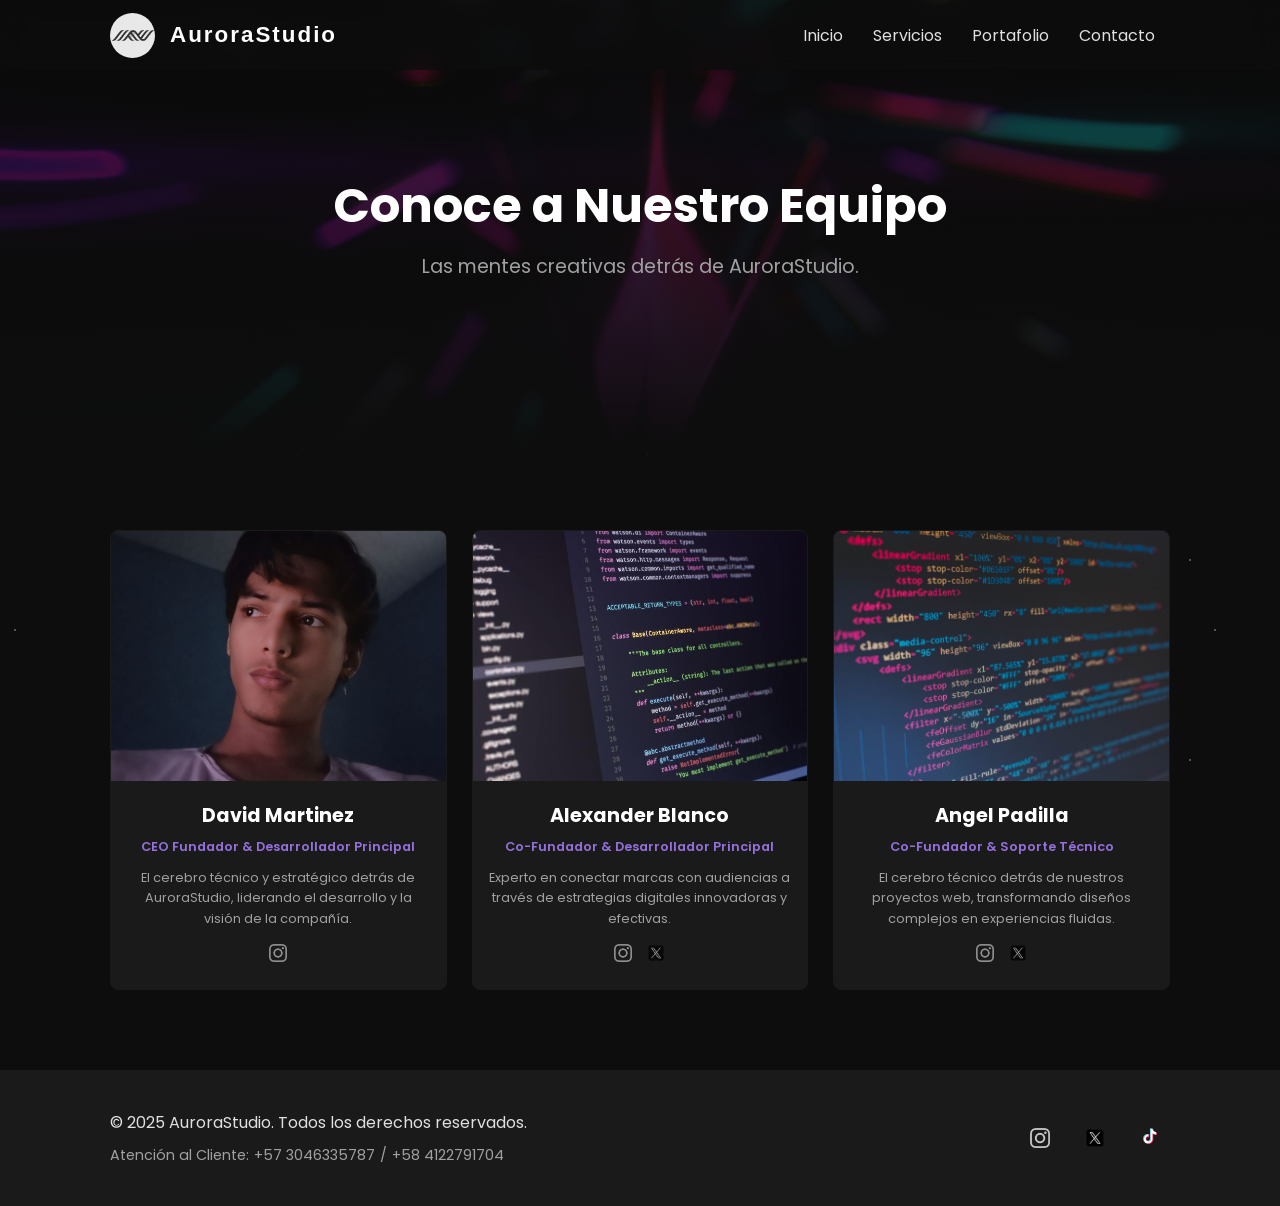
<file: equipo.html>
<!DOCTYPE html>
<html lang="es">
<head>
    <meta charset="UTF-8">
    <meta name="viewport" content="width=device-width, initial-scale=1.0">
    <title>Nuestro Equipo - AuroraStudio</title>
    <link rel="icon" href="Image/logo.webp" type="image/webp">
    <link rel="stylesheet" href="styles.css">
    <link rel="stylesheet" href="equipo.css">
    <link rel="preconnect" href="https://fonts.googleapis.com">
    <link rel="preconnect" href="https://fonts.gstatic.com" crossorigin>
    <link href="https://fonts.googleapis.com/css2?family=Poppins:wght@300;400;600;700&display=swap" rel="stylesheet">
</head>
<body>

    <header class="header">
        <nav class="navbar">
            <div class="container">
                <a href="index.html#home" class="logo">
                    <img src="Image/logo.webp" alt="AuroraStudio Logo">
                    <span class="logo-text">AuroraStudio</span>
                </a>
                <input type="checkbox" id="menu-toggle" />
                <label for="menu-toggle" class="menu-icon">&#9776;</label>
                <ul class="nav-links">
                    <li><a href="index.html#home">Inicio</a></li>
                    <li><a href="servicios.html">Servicios</a></li>
                    <li><a href="equipo.html">Portafolio</a></li>
                    <li><a href="index.html#contact">Contacto</a></li>
                </ul>
            </div>
        </nav>
        <div class="hero-equipo">
            <div class="container">
                <h1>Conoce a Nuestro Equipo</h1>
                <p>Las mentes creativas detrás de AuroraStudio.</p>
            </div>
        </div>
    </header>

    <main>
        <section class="team-section">
            <div class="container">
                <div class="team-grid">
                    
                    <div class="team-card reveal fade-in-up">
                        <div class="team-card-img">
                            <img src="Image/Perfil 1.jpg" alt="Foto de David Martinez">
                        </div>
                        <div class="team-card-info">
                            <h3>David Martinez</h3>
                            <p class="role">CEO Fundador & Desarrollador Principal</p>
                            <p class="bio">El cerebro técnico y estratégico detrás de AuroraStudio, liderando el desarrollo y la visión de la compañía.</p>
                            <div class="social-links-team">
                                <a href="https://www.instagram.com/nerael_af" target="_blank"><img src="Image/Instagram.png" alt="Instagram"></a>
                            </div>
                        </div>
                    </div>

                    
                    <div class="team-card reveal fade-in-up" style="transition-delay: 0.2s;">
                        <div class="team-card-img">
                            <img src="Image/Visual 2.jpg" alt="Foto de Alexander Blanco">
                        </div>
                        <div class="team-card-info">
                            <h3>Alexander Blanco</h3>
                            <p class="role">Co-Fundador & Desarrollador Principal</p>
                            <p class="bio">Experto en conectar marcas con audiencias a través de estrategias digitales innovadoras y efectivas.</p>
                            <div class="social-links-team">
                                <a href="#"><img src="Image/Instagram.png" alt="Instagram"></a>
                                <a href="#"><img src="Image/X.png" alt="X"></a>
                            </div>
                        </div>
                    </div>

                    
                    <div class="team-card reveal fade-in-up" style="transition-delay: 0.4s;">
                        <div class="team-card-img">
                            <img src="Image/Visual 3.jpg" alt="Foto de Angel Padilla">
                        </div>
                        <div class="team-card-info">
                            <h3>Angel Padilla</h3>
                            <p class="role">Co-Fundador & Soporte Técnico</p>
                            <p class="bio">El cerebro técnico detrás de nuestros proyectos web, transformando diseños complejos en experiencias fluidas.</p>
                            <div class="social-links-team">
                                <a href="#"><img src="Image/Instagram.png" alt="Instagram"></a>
                                <a href="#"><img src="Image/X.png" alt="X"></a>
                            </div>
                        </div>
                    </div>

                    

                </div>
            </div>
        </section>
    </main>

    <footer class="footer">
        <div class="container">
            <div class="footer-left">
                <p>&copy; 2025 AuroraStudio. Todos los derechos reservados.</p>
                <div class="footer-contact">
                    <span>Atención al Cliente: </span>
                    <a href="https://wa.me/573046335787" target="_blank">+57 3046335787</a>
                    <span> / </span>
                    <a href="https://wa.me/584122791704" target="_blank">+58 4122791704</a>
                </div>
            </div>
            <div class="social-links">
                <a href="#"><img src="Image/Instagram.png" alt="Instagram"></a>
                <a href="https://x.com/AuroraStudio_AF" target="_blank"><img src="Image/X.png" alt="X"></a>
                <a href="#" class="tiktok-icon"><img src="Image/Tiktok.png" alt="Tiktok"></a>
            </div>
        </div>
    </footer>

    <script src="script.js"></script>
</body>
</html>
</file>
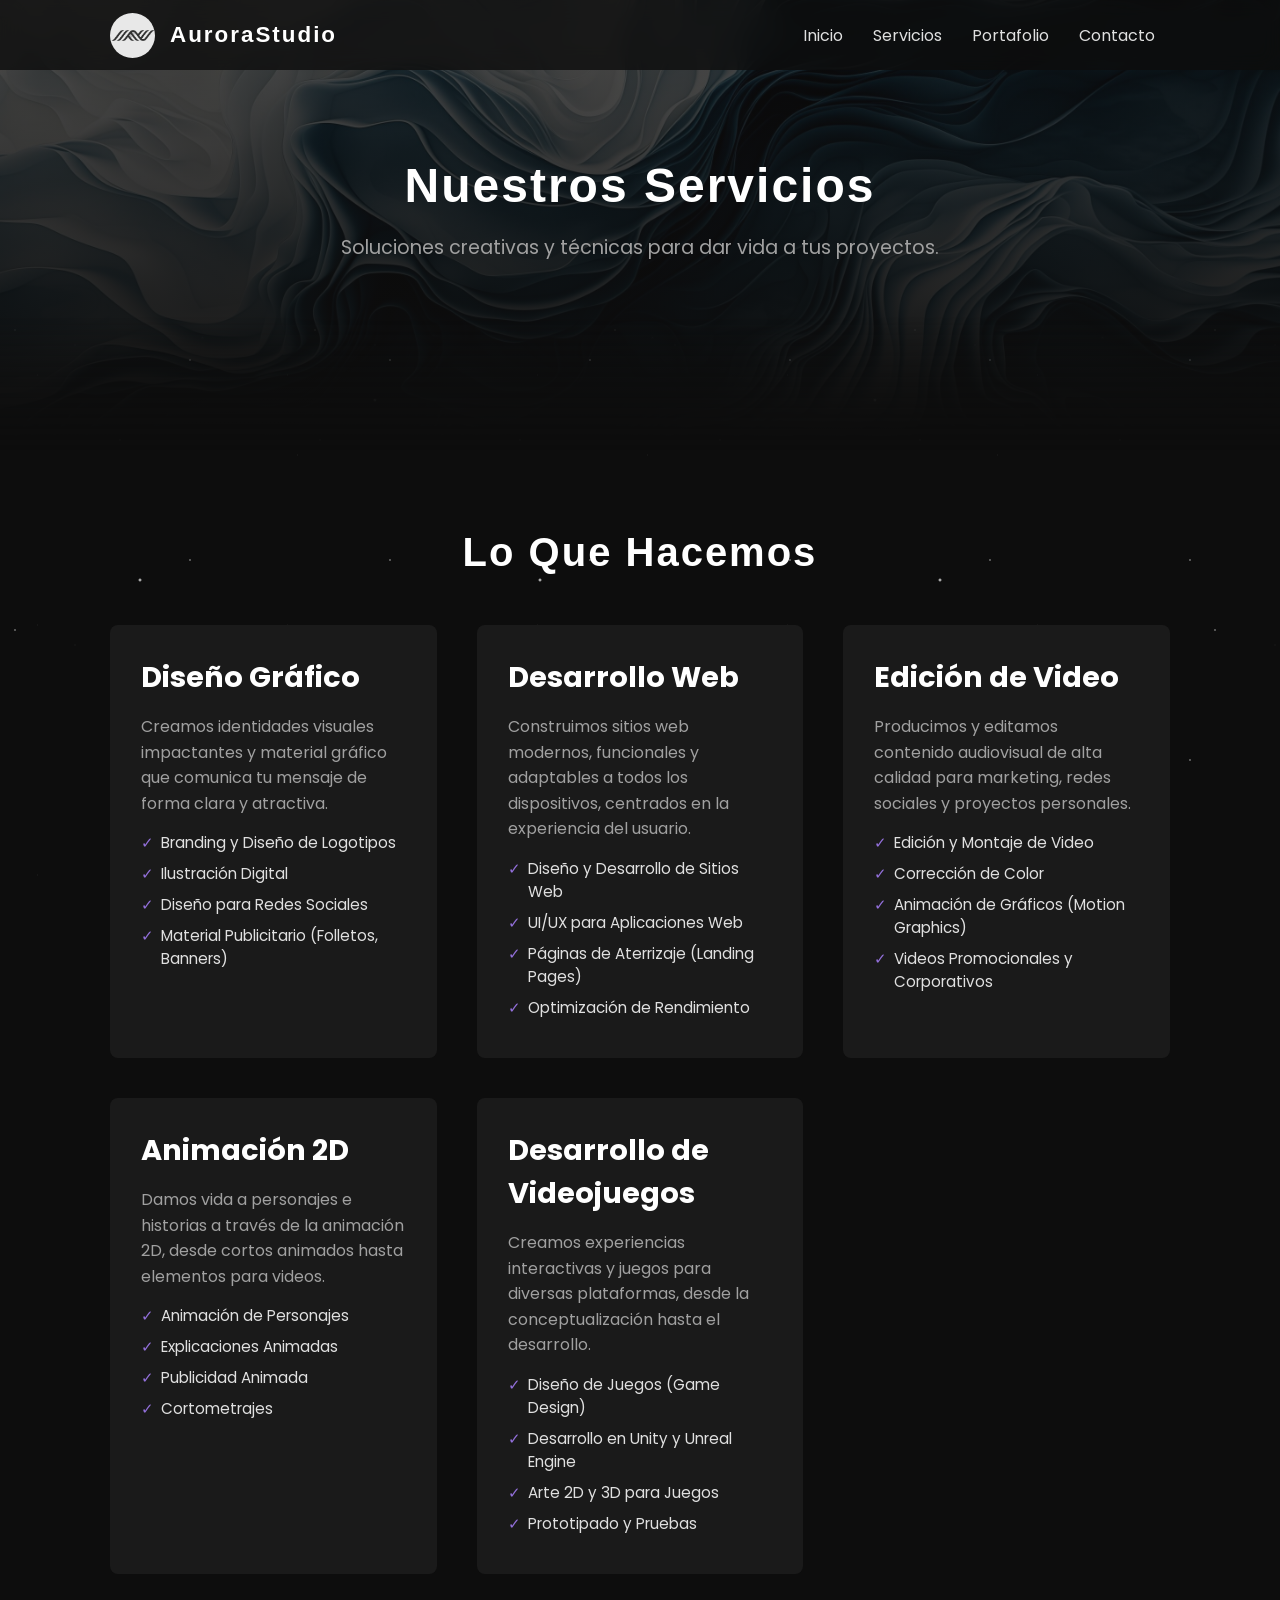
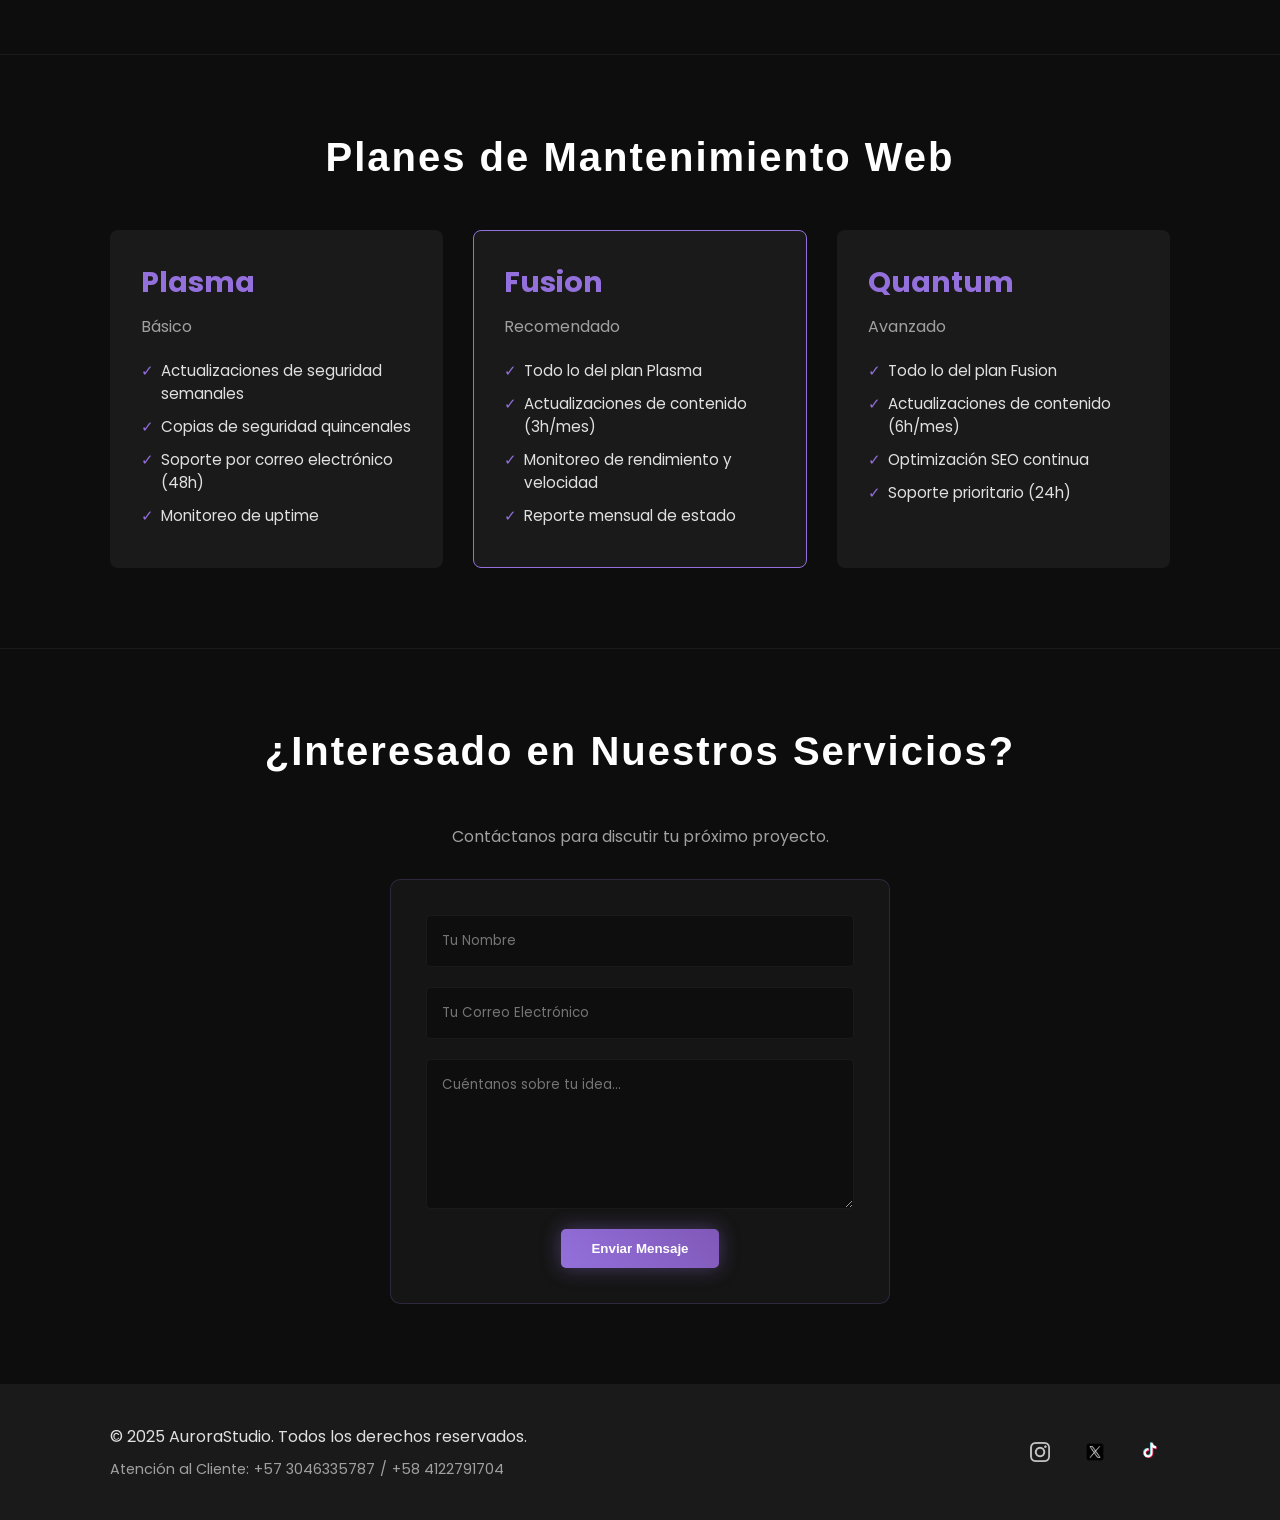
<file: servicios.html>
<!DOCTYPE html>
<html lang="es">
<head>
    <meta charset="UTF-8">
    <meta name="viewport" content="width=device-width, initial-scale=1.0">
    <title>Servicios - AuroraStudio</title>
    <link rel="icon" href="Image/logo.webp" type="image/webp">
    <link rel="stylesheet" href="styles.css">
    <link rel="stylesheet" href="servicios.css">
    <link rel="preconnect" href="https://fonts.googleapis.com">
    <link rel="preconnect" href="https://fonts.gstatic.com" crossorigin>
    <link href="https://fonts.googleapis.com/css2?family=Poppins:wght@300;400;600;700&display=swap" rel="stylesheet">
</head>
<body>

    <header class="header">
        <nav class="navbar">
            <div class="container">
                <a href="index.html" class="logo">
                    <img src="Image/logo.webp" alt="AuroraStudio Logo">
                    <span class="logo-text">AuroraStudio</span>
                </a>
                <input type="checkbox" id="menu-toggle" />
                <label for="menu-toggle" class="menu-icon">&#9776;</label>
                <ul class="nav-links">
                    <li><a href="index.html">Inicio</a></li>
                    <li><a href="servicios.html">Servicios</a></li>
                    <li><a href="equipo.html">Portafolio</a></li>
                    <li><a href="#contact">Contacto</a></li>
                </ul>
            </div>
        </nav>
    </header>

    <main>
        <section class="hero-servicios">
            <div class="container">
                <div class="hero-text">
                    <h1>Nuestros Servicios</h1>
                    <p>Soluciones creativas y técnicas para dar vida a tus proyectos.</p>
                </div>
            </div>
        </section>

        <section class="services-detail-section">
            <div class="container">
                <h2 class="reveal fade-in-left">Lo Que Hacemos</h2>
                <div class="service-detail-grid">
                    
                    <div class="service-detail-card reveal fade-in-up">
                        <h3>Diseño Gráfico</h3>
                        <p>Creamos identidades visuales impactantes y material gráfico que comunica tu mensaje de forma clara y atractiva.</p>
                        <ul>
                            <li>Branding y Diseño de Logotipos</li>
                            <li>Ilustración Digital</li>
                            <li>Diseño para Redes Sociales</li>
                            <li>Material Publicitario (Folletos, Banners)</li>
                        </ul>
                    </div>

                    <div class="service-detail-card reveal fade-in-up" style="transition-delay: 0.2s;">
                        <h3>Desarrollo Web</h3>
                        <p>Construimos sitios web modernos, funcionales y adaptables a todos los dispositivos, centrados en la experiencia del usuario.</p>
                        <ul>
                            <li>Diseño y Desarrollo de Sitios Web</li>
                            <li>UI/UX para Aplicaciones Web</li>
                            <li>Páginas de Aterrizaje (Landing Pages)</li>
                            <li>Optimización de Rendimiento</li>
                        </ul>
                    </div>

                    <div class="service-detail-card reveal fade-in-up" style="transition-delay: 0.4s;">
                        <h3>Edición de Video</h3>
                        <p>Producimos y editamos contenido audiovisual de alta calidad para marketing, redes sociales y proyectos personales.</p>
                        <ul>
                            <li>Edición y Montaje de Video</li>
                            <li>Corrección de Color</li>
                            <li>Animación de Gráficos (Motion Graphics)</li>
                            <li>Videos Promocionales y Corporativos</li>
                        </ul>
                    </div>

                    <div class="service-detail-card reveal fade-in-up">
                        <h3>Animación 2D</h3>
                        <p>Damos vida a personajes e historias a través de la animación 2D, desde cortos animados hasta elementos para videos.</p>
                        <ul>
                            <li>Animación de Personajes</li>
                            <li>Explicaciones Animadas</li>
                            <li>Publicidad Animada</li>
                            <li>Cortometrajes</li>
                        </ul>
                    </div>

                    <div class="service-detail-card reveal fade-in-up" style="transition-delay: 0.2s;">
                        <h3>Desarrollo de Videojuegos</h3>
                        <p>Creamos experiencias interactivas y juegos para diversas plataformas, desde la conceptualización hasta el desarrollo.</p>
                        <ul>
                            <li>Diseño de Juegos (Game Design)</li>
                            <li>Desarrollo en Unity y Unreal Engine</li>
                            <li>Arte 2D y 3D para Juegos</li>
                            <li>Prototipado y Pruebas</li>
                        </ul>
                    </div>
                </div>
            </div>
        </section>

        <section class="maintenance-section">
            <div class="container">
                <h2 class="reveal fade-in-left">Planes de Mantenimiento Web</h2>
                <div class="maintenance-plans-grid-3">
                    <div class="plan-card reveal fade-in-up">
                        <h4>Plasma</h4>
                        <span class="plan-level">Básico</span>
                        <ul>
                            <li>Actualizaciones de seguridad semanales</li>
                            <li>Copias de seguridad quincenales</li>
                            <li>Soporte por correo electrónico (48h)</li>
                            <li>Monitoreo de uptime</li>
                        </ul>
                    </div>
                    <div class="plan-card plan-featured reveal fade-in-up" style="transition-delay: 0.2s;">
                        <h4>Fusion</h4>
                        <span class="plan-level">Recomendado</span>
                        <ul>
                            <li>Todo lo del plan Plasma</li>
                            <li>Actualizaciones de contenido (3h/mes)</li>
                            <li>Monitoreo de rendimiento y velocidad</li>
                            <li>Reporte mensual de estado</li>
                        </ul>
                    </div>
                    <div class="plan-card reveal fade-in-up" style="transition-delay: 0.4s;">
                        <h4>Quantum</h4>
                        <span class="plan-level">Avanzado</span>
                        <ul>
                            <li>Todo lo del plan Fusion</li>
                            <li>Actualizaciones de contenido (6h/mes)</li>
                            <li>Optimización SEO continua</li>
                            <li>Soporte prioritario (24h)</li>
                        </ul>
                    </div>
                </div>
            </div>
        </section>

        <section id="contact" class="contact-section">
            <div class="container">
                <h2 class="reveal fade-in-left">¿Interesado en Nuestros Servicios?</h2>
                <p class="contact-subtitle reveal fade-in-up">Contáctanos para discutir tu próximo proyecto.</p>
                <form action="https://getform.io/f/ayvewpjb" method="POST" enctype="multipart/form-data" class="contact-form reveal fade-in-up">
                    <input type="text" name="name" placeholder="Tu Nombre" required>
                    <input type="email" name="email" placeholder="Tu Correo Electrónico" required>
                    <textarea name="message" placeholder="Cuéntanos sobre tu idea..." required></textarea>
                    <input type="hidden" name="_next" value="https://YOUR-DOMAIN.co/thanks.html"> 
                    <input type="hidden" name="_subject" value="Nuevo Mensaje desde tu Portafolio!">
                    <button type="submit" class="btn">Enviar Mensaje</button>
                </form>
            </div>
        </section>
    </main>

    <footer class="footer">
        <div class="container">
            <div class="footer-left">
                <p>&copy; 2025 AuroraStudio. Todos los derechos reservados.</p>
                <div class="footer-contact">
                    <span>Atención al Cliente: </span>
                    <a href="https://wa.me/573046335787" target="_blank">+57 3046335787</a>
                    <span> / </span>
                    <a href="https://wa.me/584122791704" target="_blank">+58 4122791704</a>
                </div>
            </div>
            <div class="social-links">
                <a href="#"><img src="Image/Instagram.png" alt="Instagram"></a>
                <a href="https://x.com/AuroraStudio_AF" target="_blank"><img src="Image/X.png" alt="X"></a>
                <a href="#" class="tiktok-icon"><img src="Image/Tiktok.png" alt="Tiktok"></a>
            </div>
        </div>
    </footer>

    <script src="script.js"></script>
</body>
</html>
</file>
<file: styles.css>
:root {
    --primary-color: #0D0D0D;
    --secondary-color: #1A1A1A;
    --accent-color: #9370DB; 
    --text-color: #E0E0E0;
    --text-color-darker: #A0A0A0;
    --font-family: 'Poppins', sans-serif;
}

@import url('https://fonts.googleapis.com/css2?family=Orbitron:wght@400;700&display=swap');

* {
    margin: 0;
    padding: 0;
    box-sizing: border-box;
}

html {
    scroll-behavior: smooth;
}

body {
    font-family: var(--font-family);
    background-color: var(--primary-color);
    color: var(--text-color);
    position: relative; 
    overflow-x: hidden; 
}

body::before { 
    content: '';
    position: fixed;
    top: 0; left: 0;
    width: 100%; height: 100%;
    background-image:
        radial-gradient(circle at 15% 50%, rgba(255, 255, 255, 0.08) 0px, transparent 1px),
        radial-gradient(circle at 85% 30%, rgba(255, 255, 255, 0.07) 0px, transparent 1px),
        radial-gradient(circle at 45% 75%, rgba(255, 255, 255, 0.08) 0px, transparent 2px),
        radial-gradient(circle at 60% 20%, rgba(255, 255, 255, 0.06) 0px, transparent 1px),
        radial-gradient(circle at 75% 80%, rgba(255, 255, 255, 0.07) 0px, transparent 2px),
        radial-gradient(circle at 25% 15%, rgba(255, 255, 255, 0.08) 0px, transparent 1px);
    background-size: 250px 250px, 350px 350px, 450px 450px, 200px 200px, 500px 500px, 300px 300px;
    background-repeat: repeat;
    z-index: -2;
}

.container {
    max-width: 1100px;
    margin: 0 auto;
    padding: 0 20px;
}


.navbar {
    position: fixed;
    width: 100%;
    top: 0;
    left: 0;
    background-color: rgba(13, 13, 13, 0.8);
    backdrop-filter: blur(10px);
    z-index: 1000;
    transition: background-color 0.3s ease;
}

.navbar .container {
    display: flex;
    justify-content: space-between;
    align-items: center;
    height: 70px;
}

.logo {
    display: flex;
    align-items: center;
    gap: 15px;
    text-decoration: none;
}

.logo img {
    height: 45px;
    width: 45px;
    border-radius: 50%;
    object-fit: cover;
}

.logo-text {
    font-family: 'Orbitron', sans-serif;
    font-size: 1.4rem;
    font-weight: 700;
    color: white;
    letter-spacing: 2px;
}

.nav-links {
    display: flex;
    list-style: none;
}

.nav-links li a {
    color: var(--text-color);
    text-decoration: none;
    padding: 10px 15px;
    font-weight: 400;
    transition: color 0.3s ease;
    position: relative;
}

.nav-links li a:hover, .nav-links li a.active {
    color: var(--accent-color);
}

.nav-links li a::after {
    content: '';
    position: absolute;
    bottom: -2px;
    left: 50%;
    transform: translateX(-50%);
    width: 0;
    height: 2px;
    background-color: var(--accent-color);
    transition: width 0.3s ease;
}

.nav-links li a:hover::after, .nav-links li a.active::after {
    width: 50%;
}

.menu-icon {
    display: none;
    color: white;
    font-size: 1.8rem;
    cursor: pointer;
}

#menu-toggle {
    display: none;
}


.hero {
    height: 100vh;
    background-image: linear-gradient(rgba(13, 13, 13, 0.7), var(--primary-color)), url('Image/Inicio.jpg');
    background-size: cover;
    background-position: center;
    display: flex;
    align-items: center;
    text-align: center;
}

.hero-text h1 {
    font-family: 'Orbitron', sans-serif;
    font-size: 3.5rem;
    font-weight: 700;
    color: white;
    margin-bottom: 20px;
    letter-spacing: 2px;
}

.hero-text p {
    font-size: 1.2rem;
    color: var(--text-color-darker);
    margin-bottom: 30px;
}

.btn {
    background-color: var(--accent-color);
    color: white;
    padding: 12px 30px;
    border-radius: 5px;
    text-decoration: none;
    font-weight: 600;
    transition: transform 0.3s ease, background-color 0.3s ease;
}

.btn:hover {
    background-color: #8058b8;
    transform: translateY(-3px);
}


main section {
    padding: 80px 0;
    border-bottom: 1px solid var(--secondary-color);
}

main section:last-of-type {
    border-bottom: none;
}

main section h2 {
    font-family: 'Orbitron', sans-serif;
    text-align: center;
    font-size: 2.5rem;
    margin-bottom: 50px;
    color: white;
    letter-spacing: 2px;
}


.services-grid {
    display: grid;
    grid-template-columns: repeat(auto-fit, minmax(300px, 1fr));
    gap: 30px;
}

.service-card {
    background-color: var(--secondary-color);
    padding: 30px;
    border-radius: 8px;
    border: 1px solid transparent;
    transition: transform 0.4s ease, border-color 0.4s ease;
    transform-style: preserve-3d;
}

.service-card:hover {
    transform: perspective(1000px) rotateY(5deg) rotateX(5deg) scale(1.05);
    border-color: var(--accent-color);
    animation: pulse-glow 2.5s infinite ease-in-out;
}

.service-card h3 {
    font-size: 1.5rem;
    color: white;
    margin-bottom: 15px;
}

.service-card p {
    color: var(--text-color-darker);
}


.portfolio-grid {
    display: grid;
    grid-template-columns: repeat(2, 1fr);
    gap: 20px;
}

.portfolio-item {
    position: relative; 
    border-radius: 8px;
    overflow: hidden;
    transition: transform 0.4s ease;
    transform-style: preserve-3d;
    cursor: pointer;
}

.portfolio-item:hover {
    transform: perspective(1000px) rotateY(-5deg) rotateX(5deg) scale(1.05);
}

.portfolio-item img {
    width: 100%;
    height: 100%;
    object-fit: cover;
    transition: transform 0.4s ease; 
}

.portfolio-item:hover img {
    transform: scale(1.1); 
}

.portfolio-overlay {
    position: absolute;
    top: 0;
    left: 0;
    width: 100%;
    height: 100%;
    background: linear-gradient(to top, rgba(0,0,0,0.9), transparent);
    display: flex;
    flex-direction: column;
    justify-content: flex-end;
    align-items: center;
    opacity: 0;
    transition: opacity 0.4s ease;
    padding: 20px;
    text-align: center;
}

.portfolio-item:hover .portfolio-overlay {
    opacity: 1;
}

.portfolio-overlay h3 {
    color: white;
    font-size: 1.4rem;
    transform: translateY(10px);
    transition: transform 0.4s ease;
}

.portfolio-item:hover .portfolio-overlay h3 {
    transform: translateY(0);
}

.portfolio-note {
    text-align: center;
    margin-top: 20px;
    color: var(--text-color-darker);
    font-style: italic;
}


.about-section p {
    max-width: 700px;
    margin: 0 auto;
    text-align: center;
    font-size: 1.1rem;
    line-height: 1.8;
}


.contact-section {
    position: relative;
    overflow: hidden;
}

.contact-subtitle {
    text-align: center;
    color: var(--text-color-darker);
    margin-bottom: 30px;
}

.contact-form {
    max-width: 500px;
    margin: 0 auto;
    display: flex;
    flex-direction: column;
    gap: 20px;
    background: rgba(26, 26, 26, 0.7);
    padding: 35px;
    border-radius: 10px;
    border: 1px solid rgba(147, 112, 219, 0.2);
    backdrop-filter: blur(10px);
    position: relative;
    z-index: 2;
}

.contact-form input,
.contact-form textarea {
    width: 100%;
    padding: 15px;
    border-radius: 5px;
    border: 1px solid var(--secondary-color);
    background-color: rgba(13, 13, 13, 0.8);
    color: var(--text-color);
    font-family: var(--font-family);
    transition: all 0.3s ease;
}

.contact-form input:focus,
.contact-form textarea:focus {
    outline: none;
    background-color: rgba(13, 13, 13, 1);
    border-color: var(--accent-color);
    box-shadow: 0 0 15px rgba(147, 112, 219, 0.5);
    transform: scale(1.02);
}

.contact-form textarea {
    min-height: 150px;
    resize: vertical;
}

.contact-form .btn {
    align-self: center;
    border: none;
    cursor: pointer;
    background: linear-gradient(45deg, var(--accent-color), #8058b8);
    box-shadow: 0 0 20px rgba(147, 112, 219, 0.4);
}

.contact-form .btn:hover {
    transform: translateY(-3px) scale(1.05);
    box-shadow: 0 0 30px rgba(147, 112, 219, 0.7);
}


.footer {
    background-color: var(--secondary-color);
    padding: 40px 0;
}

.footer .container {
    display: flex;
    justify-content: space-between;
    align-items: center;
    flex-wrap: wrap;
    gap: 20px;
}

.footer-left {
    display: flex;
    flex-direction: column;
    gap: 10px;
}

.footer-contact {
    display: flex;
    align-items: center;
    gap: 5px;
}

.footer-contact span,
.footer-contact a {
    color: var(--text-color-darker);
    font-size: 0.9rem;
}

.footer-contact a {
    text-decoration: none;
    transition: color 0.3s ease;
}

.footer-contact a:hover {
    color: var(--accent-color);
}

.social-links {
    display: flex;
    align-items: center;
    gap: 15px;
}

.social-links a {
    display: flex;
    justify-content: center;
    align-items: center;
    width: 40px;
    height: 40px;
    border-radius: 50%;
    background-color: var(--secondary-color);
    transition: background-color 0.3s ease;
}

.social-links a:hover {
    background-color: var(--accent-color);
}

.social-links img {
    width: 20px;
    height: 20px;
    transition: transform 0.3s ease;
}

.social-links a:hover img {
    transform: scale(1.1);
}


.social-links .tiktok-icon img {
    width: 24px;
    height: 24px;
}


.modal {
    display: none;
    position: fixed;
    z-index: 2000;
    left: 0;
    top: 0;
    width: 100%;
    height: 100%;
    overflow: auto;
    background-color: rgba(13, 13, 13, 0.9);
    backdrop-filter: blur(5px);
    animation: fadeIn 0.5s ease;
}

.modal-content {
    background-color: var(--secondary-color);
    margin: 10% auto;
    padding: 30px;
    border-radius: 8px;
    max-width: 800px;
    width: 90%;
    position: relative;
    animation: slideIn 0.5s ease;
}

.close-button {
    color: var(--text-color-darker);
    position: absolute;
    top: 15px;
    right: 25px;
    font-size: 2.5rem;
    font-weight: bold;
    transition: color 0.3s ease;
}

.close-button:hover, .close-button:focus {
    color: white;
    text-decoration: none;
    cursor: pointer;
}

#modal-img {
    width: 100%;
    max-height: 500px;
    object-fit: contain;
    border-radius: 8px;
    margin-bottom: 20px;
}

#modal-title {
    font-size: 2rem;
    color: white;
    margin-bottom: 10px;
}

#modal-description {
    font-size: 1rem;
    color: var(--text-color);
    line-height: 1.6;
}

@keyframes fadeIn {
    from {opacity: 0;} to {opacity: 1;}
}

@keyframes slideIn {
    from {transform: translateY(-50px);} to {transform: translateY(0);}
}


.founders {
    margin-top: 40px;
    text-align: center;
}

.founders h4 {
    font-size: 1.2rem;
    color: var(--accent-color);
    margin-bottom: 10px;
    font-weight: 600;
}

.founders p {
    font-size: 1rem;
    color: var(--text-color-darker);
}


@media (max-width: 768px) {
    .logo-text { display: none; }
    .nav-links { display: none; position: absolute; top: 70px; left: 0; width: 100%; background-color: var(--primary-color); flex-direction: column; text-align: center; }
    #menu-toggle:checked ~ .nav-links { display: flex; }
    .nav-links li { padding: 15px 0; }
    .menu-icon { display: block; }
    .hero-text h1 { font-size: 2.5rem; }
    .hero-text p { font-size: 1rem; }
    main section h2 { font-size: 2rem; }
    .portfolio-grid { grid-template-columns: 1fr; }
    .footer .container { flex-direction: column; text-align: center; }
    .footer-left { align-items: center; }
    .social-links { margin-top: 10px; }
    .social-links a { margin: 0 10px; }
    .modal-content { margin: 20% auto; }
}


.innovative-title {
    display: flex; 
    flex-wrap: wrap;
    justify-content: center;
}

.innovative-title span {
    display: inline-block;
    opacity: 0;
    transform: translateY(25px) skewY(10deg);
    transition: opacity 0.6s cubic-bezier(0.2, 1, 0.3, 1), transform 0.6s cubic-bezier(0.2, 1, 0.3, 1);
}

.innovative-title.visible span {
    opacity: 1;
    transform: translateY(0) skewY(0);
}


.reveal {
    opacity: 0;
    transition: opacity 0.8s cubic-bezier(0.5, 0, 0, 1), transform 0.8s cubic-bezier(0.5, 0, 0, 1);
}

.reveal.visible {
    opacity: 1;
    transform: none !important; 
}

.reveal.fade-in-up {
    transform: translateY(40px);
}

.reveal.fade-in-left {
    transform: translateX(-40px);
}

.reveal.fade-in-right {
    transform: translateX(40px);
}

.reveal.zoom-in {
    transform: scale(0.9);
}

@keyframes pulse-glow {
    0% {
        box-shadow: 0 0 10px rgba(147, 112, 219, 0.3);
    }
    50% {
        box-shadow: 0 0 25px rgba(147, 112, 219, .6);
    }
    100% {
        box-shadow: 0 0 10px rgba(147, 112, 219, 0.3);
    }
}

body::after { /* Sparkling stars layer */
    content: '';
    position: fixed;
    top: 0; left: 0;
    width: 100%; height: 100%;
    background-image:
        radial-gradient(circle at 5% 10%, white 0px, transparent 1px),
        radial-gradient(circle at 95% 80%, white 0px, transparent 1px),
        radial-gradient(circle at 35% 45%, white 0px, transparent 2px);
    background-size: 300px 300px, 200px 200px, 400px 400px;
    background-repeat: repeat;
    z-index: -1;
    animation: sparkle 5s linear infinite;
}

@keyframes sparkle {
    0% { opacity: 0; }
    25% { opacity: 0.8; }
    50% { opacity: 0; }
    75% { opacity: 0.5; }
    100% { opacity: 0; }
}

/* --- Rocket Icon --- */
.rocket-icon {
    position: fixed;
    bottom: 20px;
    left: 20px;
    width: 60px;
    height: 60px;
    background-color: var(--accent-color);
    border-radius: 50%;
    display: flex;
    justify-content: center;
    align-items: center;
    cursor: pointer;
    box-shadow: 0 0 15px rgba(147, 112, 219, 0.6);
    z-index: 1500;
    transition: transform 0.3s ease, box-shadow 0.3s ease;
}

.rocket-icon:hover {
    transform: scale(1.1);
    box-shadow: 0 0 25px rgba(147, 112, 219, 0.8);
}

.rocket-icon img {
    width: 35px;
    height: 35px;
    filter: invert(100%); /* Make the placeholder rocket white */
}

/* --- Game Modal --- */
.game-modal {
    display: none; /* Hidden by default */
    position: fixed;
    z-index: 2000;
    left: 0;
    top: 0;
    width: 100%;
    height: 100%;
    overflow: auto;
    background-color: rgba(0, 0, 0, 0.9);
    backdrop-filter: blur(8px);
    animation: fadeIn 0.5s ease;
    display: flex; /* Use flexbox for centering */
    justify-content: center;
    align-items: center;
}

.game-modal-content {
    background-color: var(--secondary-color);
    padding: 30px;
    border-radius: 10px;
    max-width: 700px;
    width: 90%;
    position: relative;
    animation: slideIn 0.5s ease;
    text-align: center;
    box-shadow: 0 0 30px rgba(147, 112, 219, 0.7);
}

.game-close-button {
    color: var(--text-color-darker);
    position: absolute;
    top: 15px;
    right: 25px;
    font-size: 2.5rem;
    font-weight: bold;
    transition: color 0.3s ease;
    cursor: pointer;
}

.game-close-button:hover, .game-close-button:focus {
    color: white;
}

#gameCanvas {
    border: 2px solid var(--accent-color);
    background-color: #000;
    display: block;
    margin: 20px auto;
}

.game-modal-content h2 {
    color: white;
    font-size: 2rem;
    margin-bottom: 10px;
}

.game-modal-content p {
    color: var(--text-color-darker);
    font-size: 1rem;
}

.credits-link {
    color: white;
    text-decoration: none;
    transition: color 0.3s ease;
}

.credits-link:hover {
    color: var(--accent-color);
    text-decoration: underline;
    font-weight: bold;
}

/* --- Collaboration Section --- */
@import url('https://fonts.googleapis.com/css2?family=Dancing+Script:wght@700&display=swap');

.collaboration-section {
    padding: 60px 0;
    text-align: center;
}

.collaboration-content {
    display: flex;
    align-items: center;
    justify-content: center;
    gap: 50px;
    flex-wrap: wrap;
}

.collaboration-image {
    flex: 1;
    max-width: 400px;
    min-width: 300px;
}

.collaboration-image img {
    width: 100%;
    height: auto;
    border-radius: 10px;
    box-shadow: 0 10px 30px rgba(0,0,0,0.5);
}

.collaboration-text-container {
    flex: 1;
    text-align: left;
    min-width: 300px;
}

.collaboration-text {
    font-size: 2.8rem;
    color: white;
    text-align: center;
}

.chiru-san {
    font-family: 'Dancing Script', cursive;
    font-weight: 700;
    color: var(--accent-color);
    position: relative;
    display: inline-block;
    animation: glitch-main 2.5s infinite;
}

.chiru-san::before,
.chiru-san::after {
    content: 'Chiru-san';
    font-family: 'Dancing Script', cursive;
    font-weight: 700;
    color: var(--accent-color);
    position: absolute;
    top: 0;
    left: 0;
    overflow: hidden;
    animation: glitch-pseudo 2.5s infinite;
}

.chiru-san::before {
    text-shadow: -2px 0 #ff00c1;
    clip-path: polygon(0 0, 100% 0, 100% 45%, 0 45%);
    animation-delay: -0.02s;
}

.chiru-san::after {
    text-shadow: 2px 0 #00fff9;
    clip-path: polygon(0 100%, 100% 100%, 100% 55%, 0 55%);
    animation-delay: 0.02s;
}

@media (max-width: 900px) {
    .collaboration-text-container {
        text-align: center;
    }
}

@keyframes glitch-main {
    0%, 100% { transform: translate(0, 0); }
    5% { transform: translate(0.5px, -0.5px); }
    10% { transform: translate(-0.5px, 0.5px); }
    15% { transform: translate(0.5px, 0.5px); }
    20% { transform: translate(-0.5px, -0.5px); }
    25% { transform: translate(0, 0); }
}

@keyframes glitch-pseudo {
    0%, 100% { clip-path: polygon(0 0, 100% 0, 100% 100%, 0 100%); }
    10% { clip-path: polygon(0 45%, 100% 45%, 100% 55%, 0 55%); }
    20% { clip-path: polygon(0 0, 100% 0, 100% 100%, 0 100%); }
    30% { clip-path: polygon(0 60%, 100% 60%, 100% 70%, 0 70%); }
    40% { clip-path: polygon(0 0, 100% 0, 100% 100%, 0 100%); }
    50% { clip-path: polygon(0 20%, 100% 20%, 100% 30%, 0 30%); }
    60% { clip-path: polygon(0 0, 100% 0, 100% 100%, 0 100%); }
    70% { clip-path: polygon(0 80%, 100% 80%, 100% 90%, 0 90%); }
    80% { clip-path: polygon(0 0, 100% 0, 100% 100%, 0 100%); }
    90% { clip-path: polygon(0 40%, 100% 40%, 100% 50%, 0 50%); }
}
</file>
<file: equipo.css>
/* --- Hero Section for Team Page --- */
.hero-equipo {
    height: 50vh;
    background-image: linear-gradient(rgba(13, 13, 13, 0.7), var(--primary-color)), url('Image/Visual 4.jpg');
    background-size: cover;
    background-position: center top;
    display: flex;
    align-items: center;
    text-align: center;
}

.hero-equipo h1 {
    font-size: 3rem;
    font-weight: 700;
    color: white;
}

.hero-equipo p {
    font-size: 1.2rem;
    color: var(--text-color-darker);
    margin-top: 10px;
}

/* --- Team Section --- */
.team-section {
    padding: 80px 0;
}

.team-grid {
    display: grid;
    grid-template-columns: repeat(auto-fit, minmax(250px, 1fr)); /* Further reduced width */
    gap: 25px; /* Further reduced gap */
}

.team-card {
    background-color: var(--secondary-color);
    border-radius: 8px;
    overflow: hidden;
    text-align: center;
    border: 1px solid var(--secondary-color);
    transition: transform 0.3s ease, box-shadow 0.3s ease;
}

.team-card:hover {
    transform: translateY(-10px);
    box-shadow: 0 10px 20px rgba(0, 0, 0, 0.2), 0 0 20px rgba(147, 112, 219, 0.3);
}

.team-card-img {
    width: 100%;
    height: 250px; /* Further reduced height */
    overflow: hidden;
}

.team-card-img img {
    width: 100%;
    height: 100%;
    object-fit: cover;
    transition: transform 0.4s ease;
}

.team-card:hover .team-card-img img {
    transform: scale(1.05);
}

.team-card-info {
    padding: 20px 15px; /* Further reduced padding */
}

.team-card-info h3 {
    font-size: 1.2rem; /* Further reduced font size */
    color: white;
    margin-bottom: 8px;
}

.team-card-info .role {
    font-size: 0.8rem; /* Further reduced font size */
    color: var(--accent-color);
    font-weight: 600;
    margin-bottom: 12px;
}

.team-card-info .bio {
    font-size: 0.8rem; /* Further reduced font size */
    color: var(--text-color-darker);
    line-height: 1.6;
    margin-bottom: 15px;
}

.social-links-team {
    display: flex;
    justify-content: center;
    gap: 15px;
}

.social-links-team a img {
    width: 18px; /* Further reduced icon size */
    height: 18px; /* Further reduced icon size */
    opacity: 0.7;
    transition: opacity 0.3s ease, transform 0.3s ease;
}

.social-links-team a:hover img {
    opacity: 1;
    transform: scale(1.1);
}
</file>
<file: servicios.css>
/* --- Hero Section for Services Page --- */
.hero-servicios {
    height: 50vh;
    background-image: linear-gradient(rgba(13, 13, 13, 0.7), var(--primary-color)), url('Image/Visual 5.jpg'); /* Using a different image for variety */
    background-size: cover;
    background-position: center;
    display: flex;
    align-items: center;
    text-align: center;
    mask-image: linear-gradient(to bottom, rgba(0,0,0,1) 70%, rgba(0,0,0,0) 100%);
    background-color: var(--primary-color);
}

.hero-servicios h1 {
    font-size: 3rem;
    font-weight: 700;
    color: white;
}

.hero-servicios p {
    font-size: 1.2rem;
    color: var(--text-color-darker);
    margin-top: 10px;
}

/* --- Services Detail Section --- */
.services-detail-section {
    padding: 80px 0;
}

.service-detail-grid {
    display: grid;
    grid-template-columns: repeat(auto-fit, minmax(300px, 1fr));
    gap: 40px;
}

.service-detail-card {
    background-color: var(--secondary-color);
    padding: 30px;
    border-radius: 8px;
    border: 1px solid transparent;
    transition: transform 0.4s ease, border-color 0.4s ease;
    transform-style: preserve-3d;
}

.service-detail-card:hover {
    transform: perspective(1000px) rotateY(5deg) rotateX(5deg) scale(1.05);
    border-color: var(--accent-color);
}

.service-detail-card h3 {
    font-size: 1.8rem;
    color: white;
    margin-bottom: 15px;
}

.service-detail-card p {
    font-size: 1rem;
    color: var(--text-color-darker);
    line-height: 1.6;
    margin-bottom: 15px;
}

.service-detail-card ul {
    list-style: none;
    padding-left: 0;
}

.service-detail-card ul li {
    font-size: 0.95rem;
    color: var(--text-color);
    margin-bottom: 8px;
    position: relative;
    padding-left: 20px;
}

.service-detail-card ul li::before {
    content: '✓'; /* Checkmark icon */
    color: var(--accent-color);
    position: absolute;
    left: 0;
    top: 0;
}

/* --- Maintenance Plans --- */
.maintenance-section {
    padding: 80px 0;
    background-color: var(--primary-color);
}

.maintenance-plans-grid-3 {
    display: grid;
    grid-template-columns: repeat(3, 1fr);
    gap: 30px;
    margin-top: 50px;
}

.plan-card {
    background-color: var(--secondary-color);
    padding: 30px;
    border-radius: 8px;
    border: 1px solid transparent;
    transition: transform 0.4s ease, border-color 0.4s ease;
}

.plan-card:hover {
    transform: translateY(-10px);
    border-color: var(--accent-color);
}

.plan-card.plan-featured {
    border-color: var(--accent-color);
    transform: scale(1.05);
}

.plan-card h4 {
    font-size: 1.8rem;
    color: var(--accent-color);
    margin-bottom: 10px;
}

.plan-card .plan-level {
    font-size: 1rem;
    color: var(--text-color-darker);
    margin-bottom: 20px;
    display: block;
}

.plan-card ul {
    padding-left: 0;
    list-style: none;
}

.plan-card ul li {
    font-size: 0.95rem;
    color: var(--text-color);
    margin-bottom: 10px;
    position: relative;
    padding-left: 20px;
}

.plan-card ul li::before {
    content: '✓';
    color: var(--accent-color);
    position: absolute;
    left: 0;
}

@media (max-width: 992px) {
    .maintenance-plans-grid-3 {
        grid-template-columns: 1fr;
    }
}
</file>
